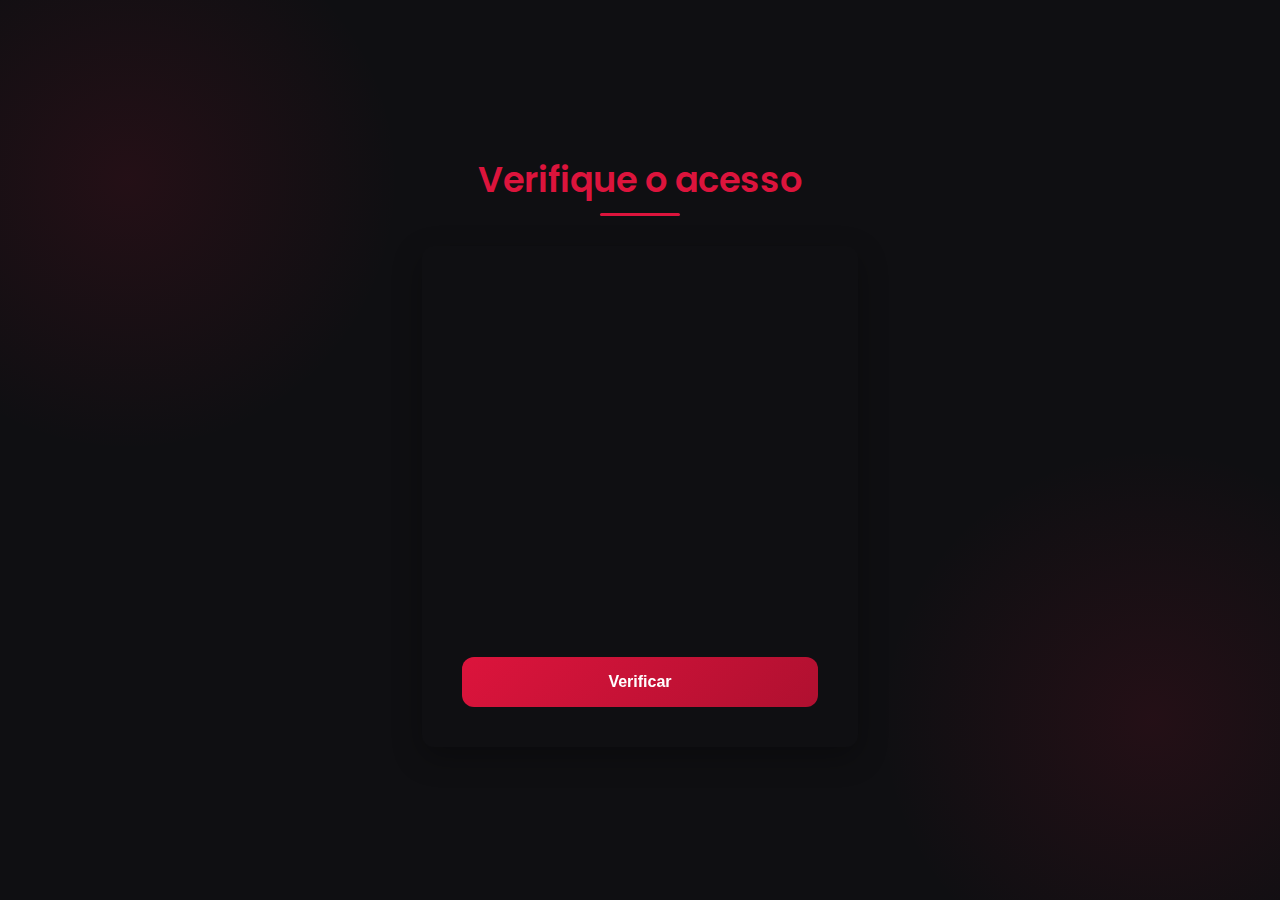
<file: index.html>
<!DOCTYPE html>
<html lang="pt-br">
  <head>
    <meta charset="UTF-8" />
    <meta name="viewport" content="width=device-width, initial-scale=1.0" />
    <meta http-equiv="X-UA-Compatible" content="IE=edge" />
    <title>Verificação de Acesso</title>
    <link rel="stylesheet" href="css/index.css" />
  </head>
  <body>
    <main class="main">
      <h1 class="title">Verifique o acesso</h1>
      <form
        action="http://localhost:3000/api/login"
        method="POST"
        class="form"
        autocomplete="off"
      >
        <div class="form-group">
          <label for="inputName" class="label">Nome:</label>
          <input
            type="text"
            id="inputName"
            name="username"
            required
            class="input"
            minlength="3"
            maxlength="6"
            pattern="[A-Za-zÀ-ú\s]+"
          />
        </div>

        <div class="form-group">
          <label for="inputPassword" class="label">Senha:</label>
          <input
            type="password"
            id="inputPassword"
            name="password"
            required
            class="input"
            minlength="3"
            maxlength="15"
          />
        </div>

        <div class="form-group">
          <label for="inputCode" class="label">Código:</label>
          <input
            type="text"
            id="inputCode"
            name="code"
            required
            class="input"
            minlength="3"
            maxlength="3"
            pattern="[A-Za-z0-9]+"
          />
        </div>

        <button type="submit" class="button" name="buttonV">Verificar</button>
      </form>
    </main>
  </body>
</html>
</file>
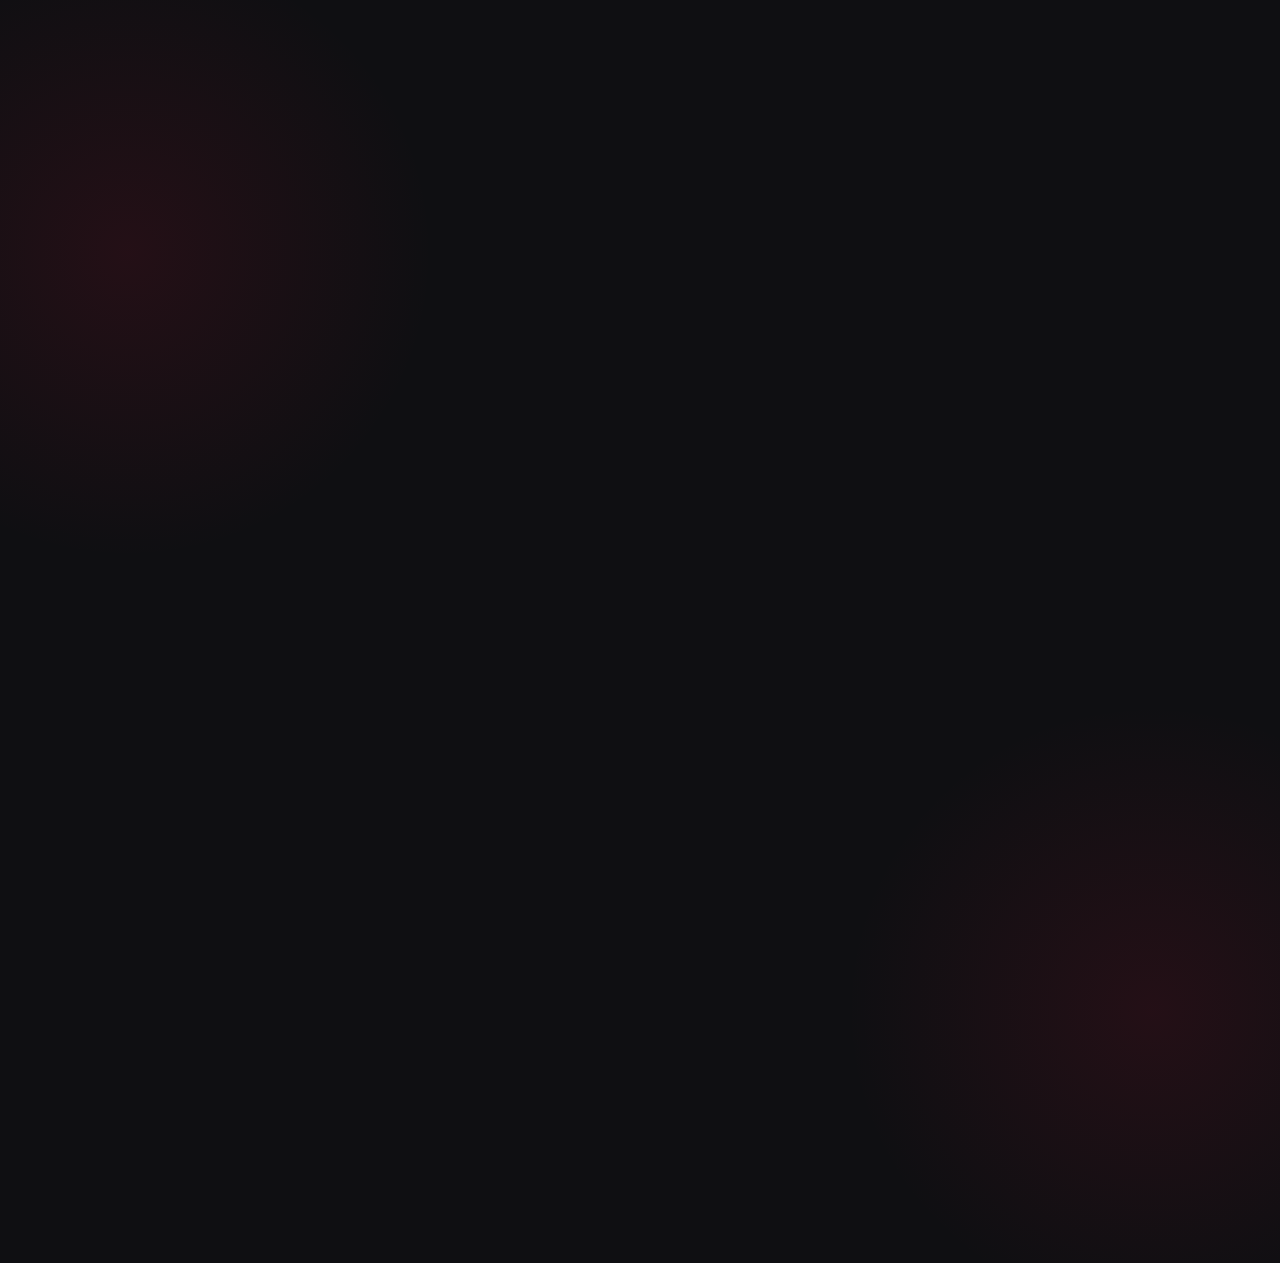
<file: gbli.html>
<!DOCTYPE html>
<html lang="pt-br">
  <head>
    <meta charset="UTF-8" />
    <meta name="viewport" content="width=device-width, initial-scale=1.0" />
    <title>Cards - B.I.S'sFx</title>
    <link rel="stylesheet" href="css/gbli.css" />
  </head>
  <body>
    <div class="cards-container">
      <div class="card">
        <div class="card-image">
          <img src="./src/image/Alecdançando.jpeg" alt="Perfil" />
        </div>
        <div class="card-content">
          <h3 class="card-name">Alex</h3>
          <p class="card-age">Idade: 20</p>
          <p class="card-relation">Relação: Amigo</p>
          <div class="card-level">
            <span class="level-text">Nível:</span>
            <div class="level-bar">
              <div class="level-fill" style="width: 75%"></div>
            </div>
          </div>
        </div>
      </div>

      <div class="card">
        <div class="card-image">
          <img src="./src/image/gay.jpeg" alt="Perfil" />
        </div>
        <div class="card-content">
          <h3 class="card-name">Nome da Pessoa</h3>
          <p class="card-age">Idade: 32</p>
          <p class="card-relation">Relação: Colega</p>
          <div class="card-level">
            <span class="level-text">Nível:</span>
            <div class="level-bar">
              <div class="level-fill" style="width: 45%"></div>
            </div>
          </div>
        </div>
      </div>

      <div class="card">
        <div class="card-image">
          <img src="./src/image/viado.jpeg" alt="Perfil" />
        </div>
        <div class="card-content">
          <h3 class="card-name">Nome da Pessoa</h3>
          <p class="card-age">Idade: 24</p>
          <p class="card-relation">Relação: Inimigo</p>
          <div class="card-level">
            <span class="level-text">Nível:</span>
            <div class="level-bar">
              <div class="level-fill" style="width: 20%"></div>
            </div>
          </div>
        </div>
      </div>
    </div>
  </body>
</html>
</file>
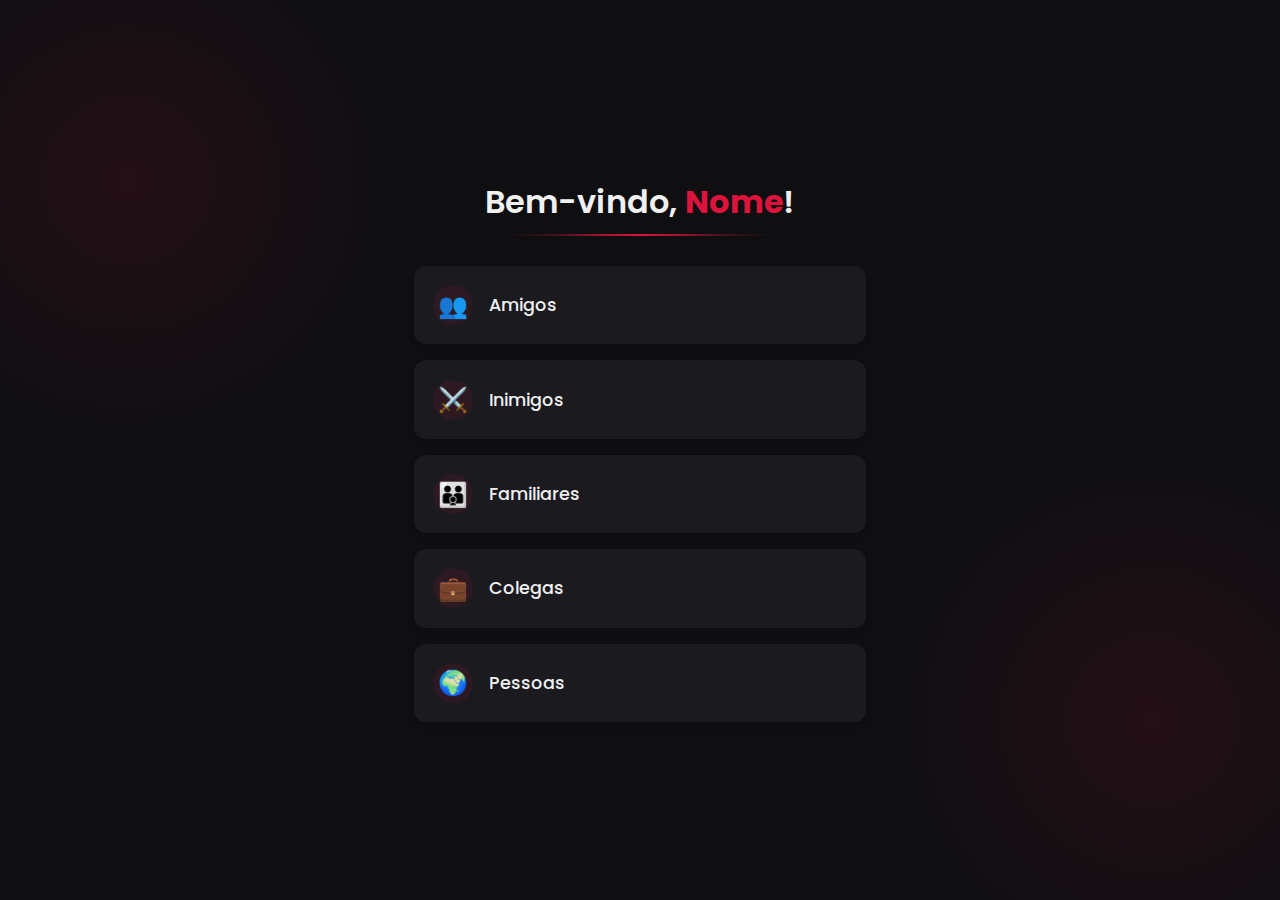
<file: home.html>
<!DOCTYPE html>
<html lang="pt-br">
  <head>
    <meta charset="UTF-8" />
    <meta name="viewport" content="width=device-width, initial-scale=1.0" />
    <meta http-equiv="X-UA-Compatible" content="IE=edge" />
    <title>B.I.S'sFx</title>
    <link rel="stylesheet" href="css/home.css" />
  </head>
  <body>
    <div class="dashboard">
      <header class="header">
        <h1 class="title">Bem-vindo, <span class="username">Nome</span>!</h1>
        <div class="header-decoration"></div>
      </header>

      <main class="main">
        <section class="secPeople">
          <ul class="nav-menu">
            <li class="nav-item friends">
              <div class="nav-icon">👥</div>
              <span class="nav-text">Amigos</span>
              <div class="nav-highlight"></div>
            </li>
            <li class="nav-item enemies">
              <div class="nav-icon">⚔️</div>
              <span class="nav-text">Inimigos</span>
              <div class="nav-highlight"></div>
            </li>
            <li class="nav-item family">
              <div class="nav-icon">👪</div>
              <span class="nav-text">Familiares</span>
              <div class="nav-highlight"></div>
            </li>
            <li class="nav-item colleagues">
              <div class="nav-icon">💼</div>
              <span class="nav-text">Colegas</span>
              <div class="nav-highlight"></div>
            </li>
            <li class="nav-item people">
              <div class="nav-icon">🌍</div>
              <span class="nav-text">Pessoas</span>
              <div class="nav-highlight"></div>
            </li>
          </ul>
        </section>
      </main>
    </div>
    <script src="js/home.js"></script>
  </body>
</html>
</file>
<file: css/index.css>
@import url("https://fonts.googleapis.com/css2?family=Poppins:wght@300;400;500;600&display=swap");

:root {
  --crimson: #dc143c;
  --crimson-dark: #b01030;
  --crimson-light: #ff2d55;
  --bg-dark: #0f0f12;
  --bg-light: #1a1a1;
  --text-primary: #ff0f0f0;
  --text-secondary: #b0b0b0;
  --border-radius: 12px;
  --transition: all 0.3s cubic-bezier(0.25, 0.8, 0.25, 1);
}

* {
  margin: 0;
  padding: 0;
  box-sizing: border-box;
}

body {
  font-family: "Poppins", sans-serif;
  background-color: var(--bg-dark);
  color: var(--text-primary);
  display: flex;
  justify-content: center;
  align-items: center;
  min-height: 100vh;
  background-image: radial-gradient(
      circle at 10% 20%,
      rgba(220, 20, 60, 0.1) 0%,
      transparent 20%
    ),
    radial-gradient(
      circle at 90% 80%,
      rgba(220, 20, 60, 0.1) 0%,
      transparent 20%
    );
  animation: bgPulse 15s infinite alternate;
}

@keyframes bgPulse {
  0% {
    background-position: 10% 20%, 90% 80%;
  }
  100% {
    background-position: 15% 25%, 85% 75%;
  }
}

.main {
  width: 100%;
  max-width: 500px;
  padding: 2rem;
}

.title {
  font-size: 2.2rem;
  font-weight: 600;
  margin-bottom: 2.5rem;
  text-align: center;
  color: var(--crimson);
  position: relative;
  animation: fadeInDown 0.8s ease-out;
}

.title::after {
  content: "";
  position: absolute;
  bottom: -10px;
  left: 50%;
  transform: translateX(-50%);
  width: 80px;
  height: 3px;
  background: var(--crimson);
  border-radius: 3px;
}

.form {
  background: var(--bg-light);
  padding: 2.5rem;
  border-radius: var(--border-radius);
  box-shadow: 0 10px 30px rgba(0, 0, 0, 0.3);
  animation: fadeInUp 0.8s ease-out;
  transform-style: preserve-3d;
  perspective: 1000px;
}

.form-group {
  margin-bottom: 1.8rem;
  position: relative;
  animation: formItem 0.6s ease-out forwards;
  opacity: 0;
}

.form-group:nth-child(1) {
  animation-delay: 0.3s;
}
.form-group:nth-child(2) {
  animation-delay: 0.5s;
}
.form-group:nth-child(3) {
  animation-delay: 0.7s;
}

@keyframes formItem {
  from {
    opacity: 0;
    transform: translateY(20px);
  }
  to {
    opacity: 1;
    transform: translateY(0);
  }
}

.label {
  display: block;
  margin-bottom: 0.8rem;
  font-size: 1rem;
  font-weight: 500;
  color: var(--text-secondary);
  transition: var(--transition);
}

.input {
  width: 100%;
  padding: 1rem;
  font-size: 1rem;
  background: rgba(255, 255, 255, 0.05);
  border: 1px solid rgba(255, 255, 255, 0.1);
  border-radius: var(--border-radius);
  color: var(--text-primary);
  transition: var(--transition);
  backdrop-filter: blur(5px);
}

.input:focus {
  outline: none;
  border-color: var(--crimson);
  box-shadow: 0 0 0 3px rgba(220, 20, 60, 0.2);
  background: rgba(255, 255, 255, 0.08);
  transform: translateY(-2px);
}

.input::placeholder {
  color: rgba(255, 255, 255, 0.3);
}

.button {
  width: 100%;
  padding: 1rem;
  font-size: 1rem;
  font-weight: 600;
  background: linear-gradient(135deg, var(--crimson), var(--crimson-dark));
  color: white;
  border: none;
  border-radius: var(--border-radius);
  cursor: pointer;
  transition: var(--transition);
  margin-top: 1rem;
  position: relative;
  overflow: hidden;
  z-index: 1;
}

.button::before {
  content: "";
  position: absolute;
  top: 0;
  left: 0;
  width: 100%;
  height: 100%;
  background: linear-gradient(135deg, var(--crimson-light), var(--crimson));
  z-index: -1;
  opacity: 0;
  transition: var(--transition);
}

.button:hover {
  transform: translateY(-3px);
  box-shadow: 0 10px 20px rgba(220, 20, 60, 0.3);
}

.button:hover::before {
  opacity: 1;
}

.button:active {
  transform: translateY(0);
  box-shadow: 0 5px 10px rgba(220, 20, 60, 0.3);
}

@keyframes fadeInDown {
  from {
    opacity: 0;
    transform: translateY(-30px);
  }
  to {
    opacity: 1;
    transform: translateY(0);
  }
}

@keyframes fadeInUp {
  from {
    opacity: 0;
    transform: translateY(30px);
  }
  to {
    opacity: 1;
    transform: translateY(0);
  }
}

@media (max-width: 600px) {
  .main {
    padding: 1.5rem;
  }

  .form {
    padding: 1.5rem;
  }

  .title {
    font-size: 1.8rem;
    margin-bottom: 2rem;
  }
}
</file>
<file: css/gbli.css>
@import url("https://fonts.googleapis.com/css2?family=Poppins:wght@300;400;500;600;700&display=swap");

:root {
  --crimson: #dc143c;
  --crimson-dark: #b01030;
  --crimson-light: #ff2d55;
  --bg-dark: #0f0f12;
  --bg-light: #1a1a1f;
  --bg-lighter: #25252d;
  --text-primary: #f0f0f0;
  --text-secondary: #b0b0b0;
  --border-radius: 12px;
  --transition: all 0.3s cubic-bezier(0.25, 0.8, 0.25, 1);
}

* {
  margin: 0;
  padding: 0;
  box-sizing: border-box;
}

body {
  font-family: "Poppins", sans-serif;
  background-color: var(--bg-dark);
  color: var(--text-primary);
  display: flex;
  justify-content: center;
  align-items: center;
  min-height: 100vh;
  background-image: radial-gradient(
      circle at 10% 20%,
      rgba(220, 20, 60, 0.1) 0%,
      transparent 20%
    ),
    radial-gradient(
      circle at 90% 80%,
      rgba(220, 20, 60, 0.1) 0%,
      transparent 20%
    );
  animation: bgPulse 15s infinite alternate;
}

.cards-container {
  width: 100%;
  max-width: 500px;
  padding: 1.5rem;
  display: flex;
  flex-direction: column;
  gap: 1.5rem;
}

.card {
  width: 100%;
  background: var(--bg-light);
  border-radius: var(--border-radius);
  overflow: hidden;
  box-shadow: 0 6px 15px rgba(0, 0, 0, 0.2);
  transition: var(--transition);
  animation: fadeInUp 0.6s ease-out forwards;
  opacity: 0;
}

.card:nth-child(1) {
  animation-delay: 0.2s;
}
.card:nth-child(2) {
  animation-delay: 0.4s;
}
.card:nth-child(3) {
  animation-delay: 0.6s;
}

.card:hover {
  transform: translateY(-5px);
  box-shadow: 0 12px 25px rgba(0, 0, 0, 0.3);
}

.card-image {
  width: 100%;
  height: 200px;
  overflow: hidden;
  position: relative;
}

.card-image img {
  width: 100%;
  height: 100%;
  object-fit: cover;
  transition: var(--transition);
}

.card:hover .card-image img {
  transform: scale(1.05);
}

.card-content {
  padding: 1.5rem;
}

.card-name {
  font-size: 1.4rem;
  margin-bottom: 0.8rem;
  color: var(--text-primary);
  position: relative;
  display: inline-block;
}

.card-name::after {
  content: "";
  position: absolute;
  bottom: -5px;
  left: 0;
  width: 100%;
  height: 2px;
  background: var(--crimson);
  transform: scaleX(0);
  transform-origin: right;
  transition: var(--transition);
}

.card:hover .card-name::after {
  transform: scaleX(1);
  transform-origin: left;
}

.card-age,
.card-relation {
  font-size: 0.95rem;
  color: var(--text-secondary);
  margin-bottom: 0.5rem;
}

.card-level {
  margin-top: 1.2rem;
  display: flex;
  align-items: center;
  gap: 0.8rem;
}

.level-text {
  font-size: 0.9rem;
  color: var(--text-secondary);
}

.level-bar {
  flex-grow: 1;
  height: 6px;
  background: rgba(255, 255, 255, 0.1);
  border-radius: 3px;
  overflow: hidden;
}

.level-fill {
  height: 100%;
  background: linear-gradient(90deg, var(--crimson-dark), var(--crimson));
  border-radius: 3px;
  transition: width 1s ease-out;
}

@keyframes bgPulse {
  0% {
    background-position: 10% 20%, 90% 80%;
  }
  100% {
    background-position: 15% 25%, 85% 75%;
  }
}

@keyframes fadeInUp {
  from {
    opacity: 0;
    transform: translateY(20px);
  }
  to {
    opacity: 1;
    transform: translateY(0);
  }
}

@media (max-width: 600px) {
  .cards-container {
    padding: 1rem;
  }

  .card-image {
    height: 180px;
  }

  .card-content {
    padding: 1.2rem;
  }

  .card-name {
    font-size: 1.2rem;
  }
}
</file>
<file: css/home.css>
@import url("https://fonts.googleapis.com/css2?family=Poppins:wght@300;400;500;600;700&display=swap");

:root {
    --crimson: #dc143c;
    --crimson-dark: #b01030;
    --crimson-light: #ff2d55;
    --bg-dark: #0f0f12;
    --bg-light: #1a1a1f;
    --bg-lighter: #25252d;
    --text-primary: #f0f0f0;
    --text-secondary: #b0b0b0;
    --border-radius: 12px;
    --transition: all 0.3s cubic-bezier(0.25, 0.8, 0.25, 1);
    --nav-width: 500px;
}

* {
    margin: 0;
    padding: 0;
    box-sizing: border-box;
}

body {
    font-family: "Poppins", sans-serif;
    background-color: var(--bg-dark);
    color: var(--text-primary);
    display: flex;
    justify-content: center;
    align-items: center;
    min-height: 100vh;
    background-image:
        radial-gradient(
            circle at 10% 20%,
            rgba(220, 20, 60, 0.1) 0%,
            transparent 20%
        ),
        radial-gradient(
            circle at 90% 80%,
            rgba(220, 20, 60, 0.1) 0%,
            transparent 20%
        );
    animation: bgPulse 15s infinite alternate;
}

.dashboard {
    width: 100%;
    max-width: var(--nav-width);
    padding: 1.5rem;
}

.header {
    text-align: center;
    margin-bottom: 2.5rem;
    position: relative;
    animation: fadeInDown 0.8s ease-out;
}

.header-decoration {
    position: absolute;
    bottom: -10px;
    left: 50%;
    transform: translateX(-50%);
    width: 60%;
    height: 2px;
    background: linear-gradient(
        90deg,
        transparent,
        var(--crimson),
        transparent
    );
    border-radius: 50%;
}

.title {
    font-size: 2rem;
    font-weight: 600;
    color: var(--text-primary);
    margin-bottom: 0.5rem;
}

.username {
    color: var(--crimson);
    font-weight: 700;
    position: relative;
}

.username::after {
    content: "";
    position: absolute;
    bottom: -2px;
    left: 0;
    width: 100%;
    height: 2px;
    background: var(--crimson);
    transform: scaleX(0);
    transform-origin: right;
    transition: transform 0.3s ease;
}

.username:hover::after {
    transform: scaleX(1);
    transform-origin: left;
}

.nav-menu {
    list-style: none;
    display: flex;
    flex-direction: column;
    gap: 1rem;
    animation: fadeInUp 0.8s ease-out;
}

.nav-item {
    position: relative;
    background-color: var(--bg-light);
    border-radius: var(--border-radius);
    padding: 1.2rem;
    display: flex;
    align-items: center;
    gap: 1rem;
    cursor: pointer;
    overflow: hidden;
    transition: var(--transition);
    box-shadow: 0 4px 6px rgba(0, 0, 0, 0.1);
}

.nav-item::before {
    content: "";
    position: absolute;
    top: 0;
    left: 0;
    width: 4px;
    height: 100%;
    background: var(--crimson);
    transition: var(--transition);
    transform: scaleY(0);
    transform-origin: bottom;
}

.nav-item:hover {
    transform: translateY(-3px);
    background-color: var(--bg-lighter);
    box-shadow: 0 6px 12px rgba(0, 0, 0, 0.15);
}

.nav-item:hover::before {
    transform: scaleY(1);
    transform-origin: top;
}

.nav-item:hover .nav-highlight {
    transform: translateX(0);
    opacity: 1;
}

.nav-icon {
    font-size: 1.5rem;
    width: 40px;
    height: 40px;
    display: flex;
    align-items: center;
    justify-content: center;
    background: rgba(220, 20, 60, 0.1);
    border-radius: 50%;
    transition: var(--transition);
}

.nav-item:hover .nav-icon {
    background: rgba(220, 20, 60, 0.2);
    transform: scale(1.1);
}

.nav-text {
    font-size: 1.1rem;
    font-weight: 500;
    flex-grow: 1;
    transition: var(--transition);
}

.nav-highlight {
    position: absolute;
    top: 0;
    left: 0;
    width: 100%;
    height: 100%;
    background: linear-gradient(90deg, rgba(220, 20, 60, 0.1), transparent);
    transform: translateX(-100%);
    opacity: 0;
    transition: var(--transition);
    pointer-events: none;
}

/* Animações */
@keyframes bgPulse {
    0% {
        background-position:
            10% 20%,
            90% 80%;
    }
    100% {
        background-position:
            15% 25%,
            85% 75%;
    }
}

@keyframes fadeInDown {
    from {
        opacity: 0;
        transform: translateY(-30px);
    }
    to {
        opacity: 1;
        transform: translateY(0);
    }
}

@keyframes fadeInUp {
    from {
        opacity: 0;
        transform: translateY(30px);
    }
    to {
        opacity: 1;
        transform: translateY(0);
    }
}

/* Responsividade */
@media (max-width: 600px) {
    .dashboard {
        padding: 1rem;
    }

    .title {
        font-size: 1.6rem;
    }

    .nav-item {
        padding: 1rem;
    }

    .nav-text {
        font-size: 1rem;
    }

    .nav-icon {
        font-size: 1.2rem;
        width: 35px;
        height: 35px;
    }
}
</file>
